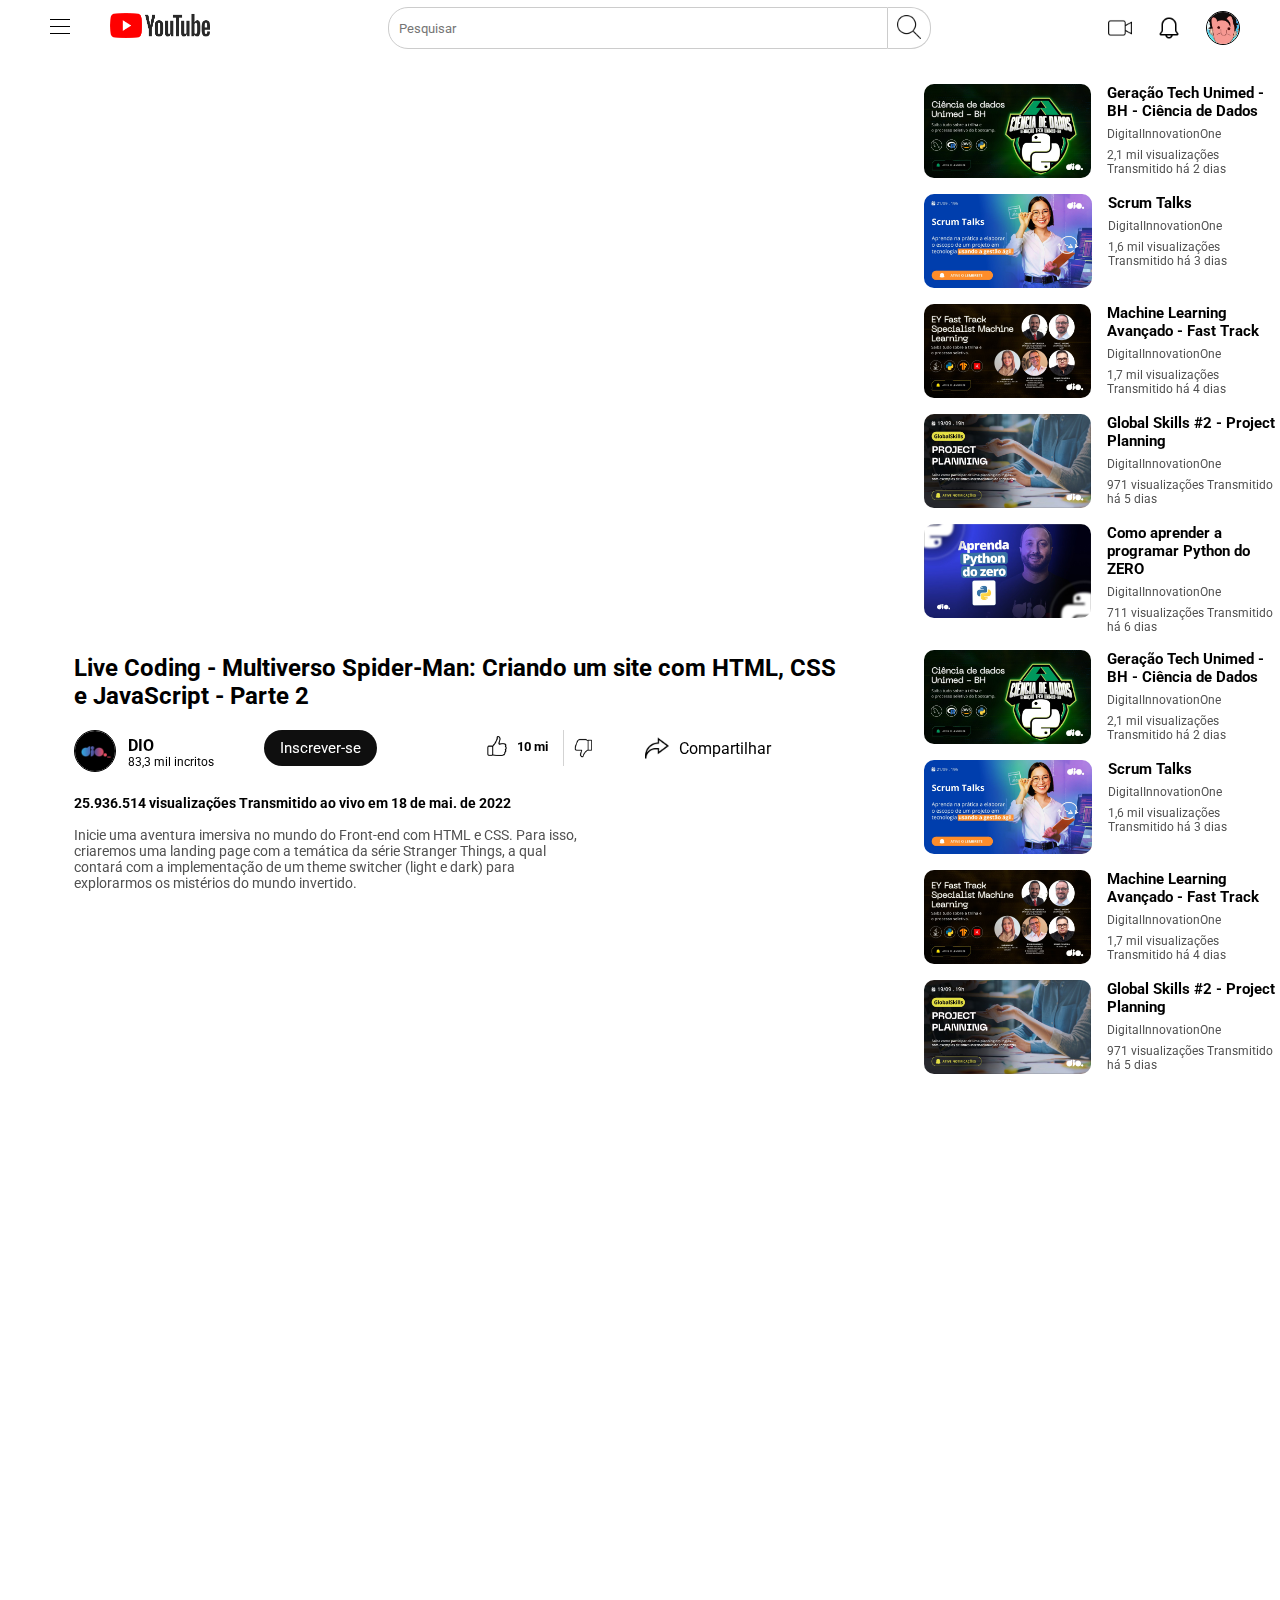
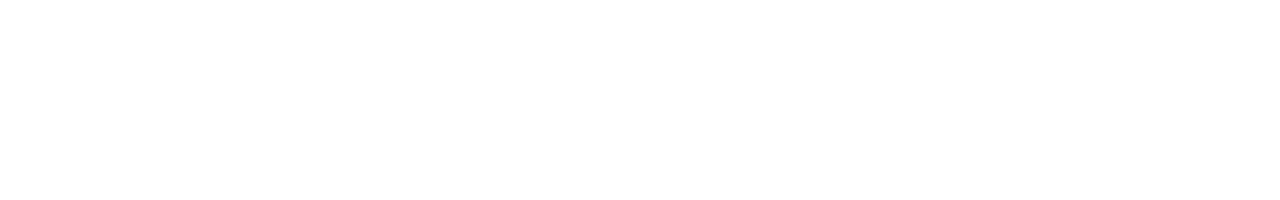
<file: index.html>
<!DOCTYPE html>
<html>
<head>
    <meta charset="UTF-8">
    <meta name="viewport" content="width=device-width, initial-scale=1.0">
    <title>Youtube</title>
    <link rel="icon" href="images/youtube.png">
    <link rel="stylesheet" href="style.css">
</head>
<body>
    <header>
        <div class="menu-icon">
            <div class="bar"></div>
            <div class="bar"></div>
            <div class="bar"></div>
        </div>
        <div class="logo">
            <a href="https://www.youtube.com">
                <img src="images/yt_logo_rgb_light.png" alt="">
            </a>
        </div>
        <div class="search-bar">
            <input type="text" class="search-input" placeholder="Pesquisar">
            <button class="search-button">
              <img src="images/loupe.png" alt="">
            </button>
          </div>
          <div class="container-icons">
            <img src="images/video-camera.png" alt="">
            <img src="images/bell.png" alt="">
            <div id="profile">
                <img src="images/profile.jpg" alt="">
            </div>
          </div>
    </header>

    <main>
        <div class="container-main">
            <div class="container">
                <div id="video">
                    <iframe width="560" height="315" src="https://www.youtube.com/embed/0IY5TJwAbcQ?start=1" title="YouTube video player" frameborder="0" allow="accelerometer; autoplay; clipboard-write; encrypted-media; gyroscope; picture-in-picture; web-share" allowfullscreen></iframe>
                </div>
                <div class="Video-title">
                    <h1>Live Coding - Multiverso Spider-Man: Criando um site com HTML, CSS e JavaScript - Parte 2</h1>
                </div>
        
                <div class="container-info">
                    <div class="channel-logo">
                        <a href="https://www.youtube.com/@diomakethechange">
                            <img src="images/DIO-logo.png" alt="">
                        </a>
                    </div>
                    <div class="channel-name">
                        <a href="https://www.youtube.com/@diomakethechange"><h2>DIO</h2></a>
                        <p>83,3 mil incritos</p>
                    </div>
                    <div id="sub-button">
                        <button>
                            Inscrever-se
                        </button>
                    </div>
                    <div class="like-dislike-button">
                        <button id="like-button">
                            <img src="images/Like-button.png" alt="">
                            <p>10 mi</p>
                            
                        </button>
                        <button id="dislike-button">
                            <img src="images/dislike-button.png" alt="">
                        </button>
                    </div>
                    <div class="share-button">
                        <img src="images/share-button.png" alt="">
                        <span>Compartilhar</span>
                    </div>
                    <div class="download-button">
                            <img src="images/download-button.png" alt="">
                            <span>Download</span>
                    </div>
                    <div class="save-button">
                        <img src="images/Save-button.png" alt="">
                        <span>Salvar</span>
                    </div>
                </div>
                <div id="showmore">
                        <h3>25.936.514 visualizações  Transmitido ao vivo em 18 de mai. de 2022</h3>
                        <p>Inicie uma aventura imersiva no mundo do Front-end com HTML e CSS. Para isso, criaremos uma landing page com a temática da série Stranger Things, a qual contará com a implementação de um theme switcher (light e dark) para explorarmos os mistérios do mundo invertido.</p>
                    </div>
                </div>
            <div class="side-bar">
                    <div class="Thumbs">
                        <a href="https://www.youtube.com/watch?v=PkEpHoXUkeM">
                            <img src="images/Thumbs/Unimed.png" alt="">
                            <div>
                                <h3>Geração Tech Unimed - BH - Ciência de Dados</h3>
                                <p>DigitalInnovationOne</p>
                                <p>2,1 mil visualizações
                                    Transmitido há 2 dias</p>
                            </div>
                        </a>
                    </div>
                    <div class="Thumbs">
                        <a href="https://www.youtube.com/watch?v=0kpfMxtX7M4">
                            <img src="images/Thumbs/Scrum.png" alt="">
                            <div>
                                <h3>Scrum Talks</h3>
                                <p>DigitalInnovationOne</p>
                                <p>1,6 mil visualizações
                                    Transmitido há 3 dias</p>
                            </div>
                        </a>
                    </div>
                    <div class="Thumbs">
                        <a href="https://www.youtube.com/watch?v=Ru9AyUPSNPk">
                            <img src="images/Thumbs/Machine.png" alt="">
                            <div>
                                <h3>Machine Learning Avançado - Fast Track</h3>
                                <p>DigitalInnovationOne</p>
                                <p>1,7 mil visualizações
                                    Transmitido há 4 dias</p>
                            </div>
                        </a>
                    </div>
                    <div class="Thumbs">
                        <a href="https://www.youtube.com/watch?v=gTYMAoX_27c">
                        <img src="images/Thumbs/Global.png" alt="">
                        <div>
                            <h3>Global Skills #2 - Project Planning</h3>
                            <p>DigitalInnovationOne</p>
                            <p>971 visualizações
                                Transmitido há 5 dias</p>
                        </div>
                        </a>
                    </div>
                    <div class="Thumbs">
                        <a href="https://www.youtube.com/watch?v=LWyxFrwSGoM">
                        <img src="images/Thumbs/Python.png" alt="">
                        <div>
                            <h3>Como aprender a programar Python do ZERO</h3>
                            <p>DigitalInnovationOne</p>
                            <p>711 visualizações
                                Transmitido há 6 dias</p>
                        </div>
                        </a>
                    </div>
                    <div class="Thumbs">
                        <a href="https://www.youtube.com/watch?v=PkEpHoXUkeM">
                            <img src="images/Thumbs/Unimed.png" alt="">
                            <div>
                                <h3>Geração Tech Unimed - BH - Ciência de Dados</h3>
                                <p>DigitalInnovationOne</p>
                                <p>2,1 mil visualizações
                                    Transmitido há 2 dias</p>
                            </div>
                        </a>
                    </div>
                    <div class="Thumbs">
                        <a href="https://www.youtube.com/watch?v=0kpfMxtX7M4">
                            <img src="images/Thumbs/Scrum.png" alt="">
                            <div>
                                <h3>Scrum Talks</h3>
                                <p>DigitalInnovationOne</p>
                                <p>1,6 mil visualizações
                                    Transmitido há 3 dias</p>
                            </div>
                        </a>
                    </div>
                    <div class="Thumbs">
                        <a href="https://www.youtube.com/watch?v=Ru9AyUPSNPk">
                            <img src="images/Thumbs/Machine.png" alt="">
                            <div>
                                <h3>Machine Learning Avançado - Fast Track</h3>
                                <p>DigitalInnovationOne</p>
                                <p>1,7 mil visualizações
                                    Transmitido há 4 dias</p>
                            </div>
                        </a>
                    </div>
                    <div class="Thumbs">
                        <a href="https://www.youtube.com/watch?v=gTYMAoX_27c">
                        <img src="images/Thumbs/Global.png" alt="">
                        <div>
                            <h3>Global Skills #2 - Project Planning</h3>
                            <p>DigitalInnovationOne</p>
                            <p>971 visualizações
                                Transmitido há 5 dias</p>
                        </div>
                        </a>
                    </div>
                </div>
            </div>
            
        </div>
    </main>
    
</body>
</html>
</file>
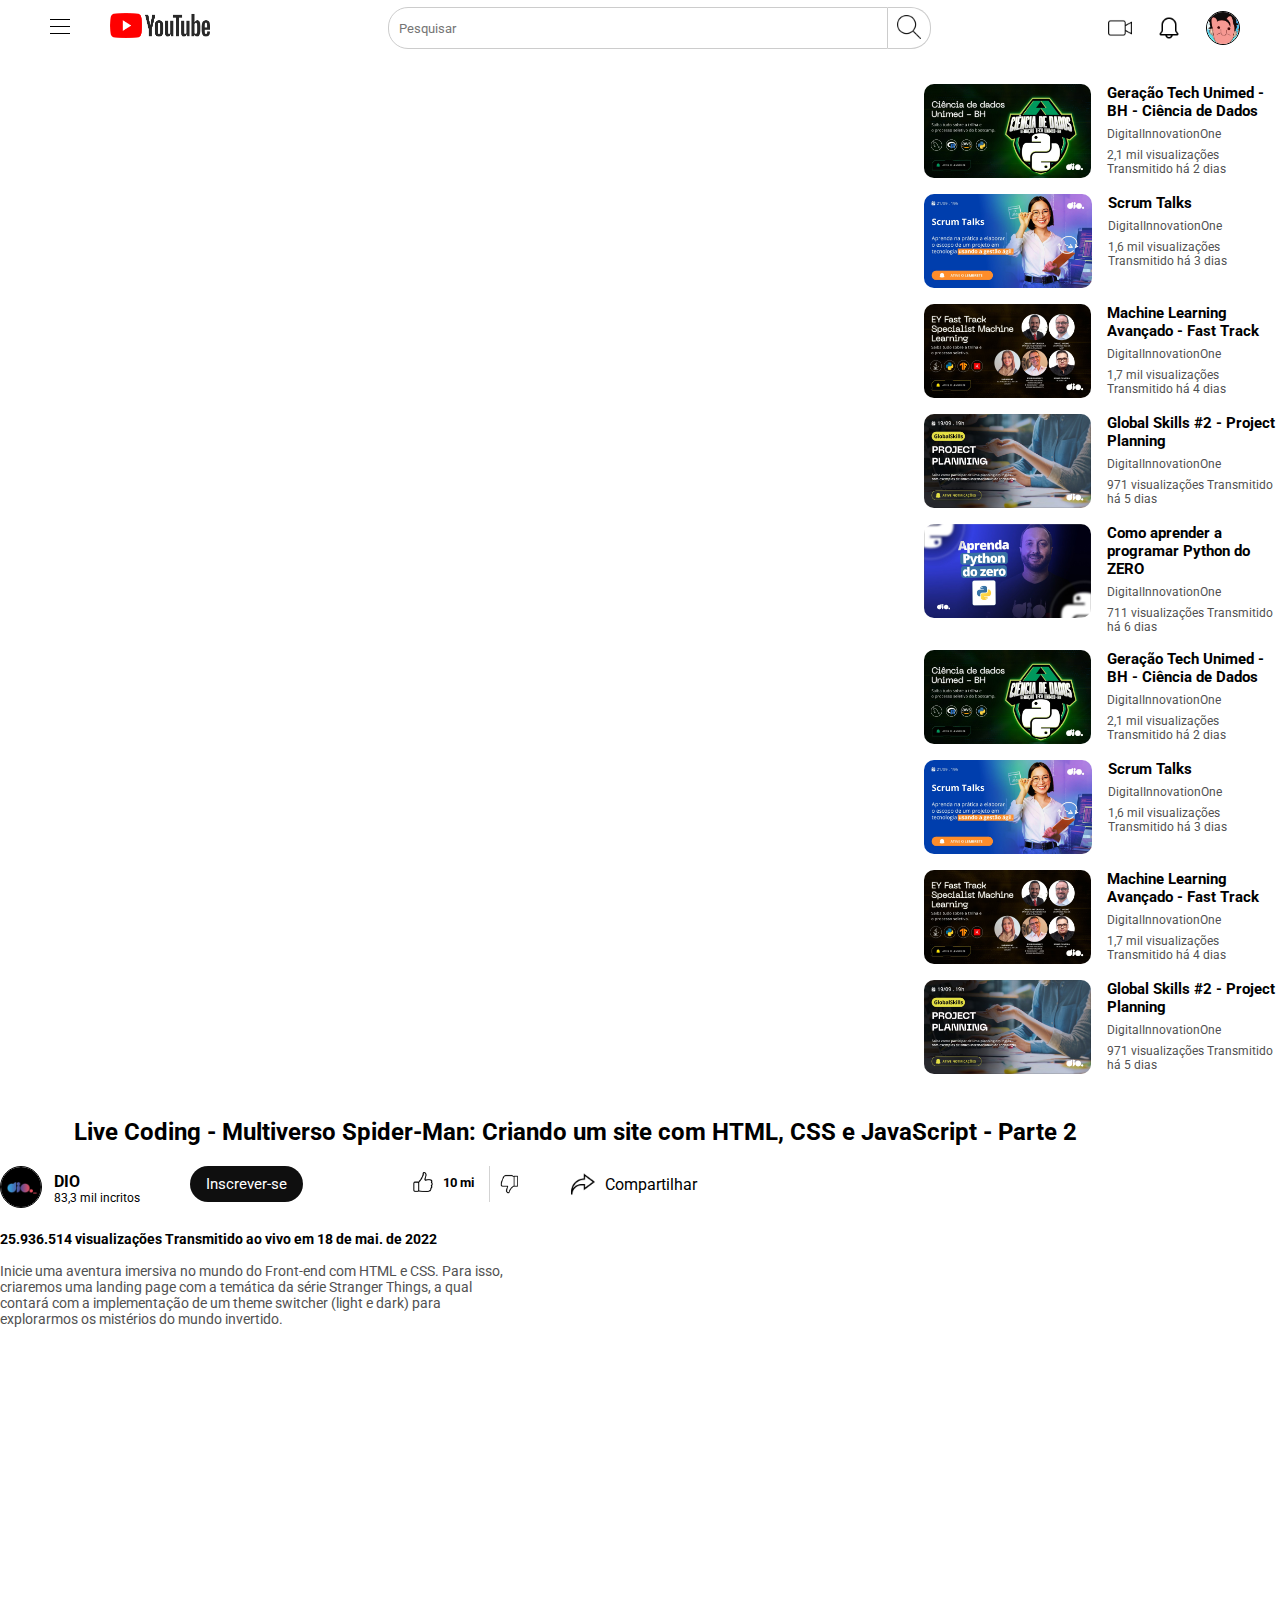
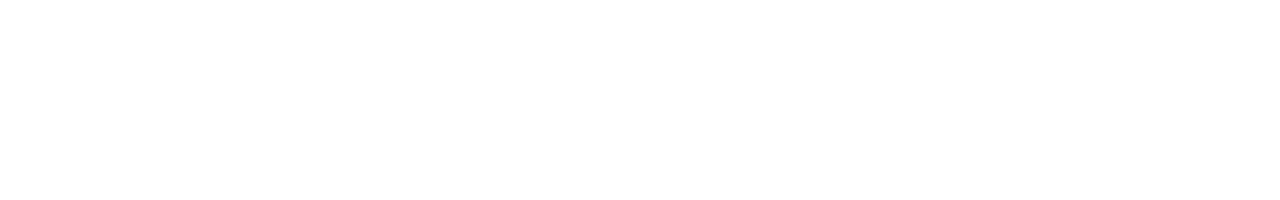
<file: Desafio Youtube DIO/index.html>
<!DOCTYPE html>
<html>
<head>
    <title>Youtube</title>
    <link rel="icon" href="/images/youtube.png">
    <link rel="stylesheet" href="style.css">
</head>
<body>
    <header>
        <div class="menu-icon">
            <div class="bar"></div>
            <div class="bar"></div>
            <div class="bar"></div>
        </div>
        <div class="logo">
            <a href="https://www.youtube.com">
                <img src="images/yt_logo_rgb_light.png" alt="">
            </a>
        </div>
        <div class="search-bar">
            <input type="text" class="search-input" placeholder="Pesquisar">
            <button class="search-button">
              <img src="images/loupe.png" alt="">
            </button>
          </div>
          <div class="container-icons">
            <img src="images/video-camera.png" alt="">
            <img src="images/bell.png" alt="">
            <div id="profile">
                <img src="images/profile.jpg" alt="">
            </div>
          </div>
    </header>

    <main>
        <div class="container-main">
            <div id="video">
                <iframe width="560" height="315" src="https://www.youtube.com/embed/0IY5TJwAbcQ?start=1" title="YouTube video player" frameborder="0" allow="accelerometer; autoplay; clipboard-write; encrypted-media; gyroscope; picture-in-picture; web-share" allowfullscreen></iframe>
            </div>
            <div class="side-bar">
                <div class="Thumbs">
                    <a href="https://www.youtube.com/watch?v=PkEpHoXUkeM">
                        <img src="images/Thumbs/Unimed.png" alt="">
                        <div>
                            <h3>Geração Tech Unimed - BH - Ciência de Dados</h3>
                            <p>DigitalInnovationOne</p>
                            <p>2,1 mil visualizações
                                Transmitido há 2 dias</p>
                        </div>
                    </a>
                </div>
                <div class="Thumbs">
                    <a href="https://www.youtube.com/watch?v=0kpfMxtX7M4">
                        <img src="images/Thumbs/Scrum.png" alt="">
                        <div>
                            <h3>Scrum Talks</h3>
                            <p>DigitalInnovationOne</p>
                            <p>1,6 mil visualizações
                                Transmitido há 3 dias</p>
                        </div>
                    </a>
                </div>
                <div class="Thumbs">
                    <a href="https://www.youtube.com/watch?v=Ru9AyUPSNPk">
                        <img src="images/Thumbs/Machine.png" alt="">
                        <div>
                            <h3>Machine Learning Avançado - Fast Track</h3>
                            <p>DigitalInnovationOne</p>
                            <p>1,7 mil visualizações
                                Transmitido há 4 dias</p>
                        </div>
                    </a>
                </div>
                <div class="Thumbs">
                    <a href="https://www.youtube.com/watch?v=gTYMAoX_27c">
                    <img src="images/Thumbs/Global.png" alt="">
                    <div>
                        <h3>Global Skills #2 - Project Planning</h3>
                        <p>DigitalInnovationOne</p>
                        <p>971 visualizações
                            Transmitido há 5 dias</p>
                    </div>
                    </a>
                </div>
                <div class="Thumbs">
                    <a href="https://www.youtube.com/watch?v=LWyxFrwSGoM">
                    <img src="images/Thumbs/Python.png" alt="">
                    <div>
                        <h3>Como aprender a programar Python do ZERO</h3>
                        <p>DigitalInnovationOne</p>
                        <p>711 visualizações
                            Transmitido há 6 dias</p>
                    </div>
                    </a>
                </div>
                <div class="Thumbs">
                    <a href="https://www.youtube.com/watch?v=PkEpHoXUkeM">
                        <img src="images/Thumbs/Unimed.png" alt="">
                        <div>
                            <h3>Geração Tech Unimed - BH - Ciência de Dados</h3>
                            <p>DigitalInnovationOne</p>
                            <p>2,1 mil visualizações
                                Transmitido há 2 dias</p>
                        </div>
                    </a>
                </div>
                <div class="Thumbs">
                    <a href="https://www.youtube.com/watch?v=0kpfMxtX7M4">
                        <img src="images/Thumbs/Scrum.png" alt="">
                        <div>
                            <h3>Scrum Talks</h3>
                            <p>DigitalInnovationOne</p>
                            <p>1,6 mil visualizações
                                Transmitido há 3 dias</p>
                        </div>
                    </a>
                </div>
                <div class="Thumbs">
                    <a href="https://www.youtube.com/watch?v=Ru9AyUPSNPk">
                        <img src="images/Thumbs/Machine.png" alt="">
                        <div>
                            <h3>Machine Learning Avançado - Fast Track</h3>
                            <p>DigitalInnovationOne</p>
                            <p>1,7 mil visualizações
                                Transmitido há 4 dias</p>
                        </div>
                    </a>
                </div>
                <div class="Thumbs">
                    <a href="https://www.youtube.com/watch?v=gTYMAoX_27c">
                    <img src="images/Thumbs/Global.png" alt="">
                    <div>
                        <h3>Global Skills #2 - Project Planning</h3>
                        <p>DigitalInnovationOne</p>
                        <p>971 visualizações
                            Transmitido há 5 dias</p>
                    </div>
                    </a>
                </div>
            </div>
        </div>
        <div class="container-main">
            <h1>Live Coding - Multiverso Spider-Man: Criando um site com HTML, CSS e JavaScript - Parte 2</h1>
        </div>

        <div class="container-info">
            <div class="channel-logo">
                <a href="https://www.youtube.com/@diomakethechange">
                    <img src="images/DIO-logo.png" alt="">
                </a>
            </div>
            <div class="channel-name">
                <a href="https://www.youtube.com/@diomakethechange"><h2>DIO</h2></a>
                <p>83,3 mil incritos</p>
            </div>
            <div id="sub-button">
                <button>
                    Inscrever-se
                </button>
            </div>
            <div class="like-dislike-button">
                <button id="like-button">
                    <img src="images/Like-button.png" alt="">
                    <p>10 mi</p>
                    
                </button>
                <button id="dislike-button">
                    <img src="images/dislike-button.png" alt="">
                </button>
            </div>
            <div class="share-button">
                <img src="images/share-button.png" alt="">
                <span>Compartilhar</span>
            </div>
            <div class="download-button">
                    <img src="images/download-button.png" alt="">
                    <span>Download</span>
            </div>
            <div class="save-button">
                <img src="images/Save-button.png" alt="">
                <span>Salvar</span>
            </div>
        </div>
        <div id="showmore">
                <h3>25.936.514 visualizações  Transmitido ao vivo em 18 de mai. de 2022</h3>
                <p>Inicie uma aventura imersiva no mundo do Front-end com HTML e CSS. Para isso, criaremos uma landing page com a temática da série Stranger Things, a qual contará com a implementação de um theme switcher (light e dark) para explorarmos os mistérios do mundo invertido.</p>
            </div>
        </div>
    </main>
    
</body>
</html>
</file>
<file: style.css>
@import url('https://fonts.googleapis.com/css2?family=Press+Start+2P&family=Raleway:wght@400;600;700;900&family=Roboto:wght@400;500;700;900&display=swap');
*{
    margin: 0;
    box-sizing: border-box;
    font-family: 'Roboto', sans-serif;
}
body{
    height: 200vh;
}
header{
    height: 56px;
    display: flex;
    justify-content: space-between;
    width: 100%;
    
    
}
.scale{
    scale: .9;
}
/* INICIO MENU*/
.menu-icon{
    width: 40px;
    height: 40px;
    display: flex;
    flex-direction: column;
    justify-content: center;
    align-items: center;
    margin-top: 6px;
    margin-left: 40px;
    cursor: pointer;
    padding-bottom: 6px;
}
.bar{
    border-top: 1px solid black;
    margin-top: 6px;
    width: 20px;
    
    
}
.menu-icon:hover{
    background-color: rgb(219, 218, 218);
    border-radius: 20px;
    
}
/* FIM MENU*/

/* INICIO LOGO*/
.logo{
    margin-top: 13px;
    margin-left: 30px;
    
}
.logo a img{
    width: 100px;
    height: 25px;
    
}
/* FIM MENU*/

/* INICIO SEARCH-BAR*/
.search-bar {
    display: flex;
    align-items: center;
    justify-content: center;
    
    flex-grow: 1;
}


.search-input{
    width: 500px;
    height: 42px;
    border: none;
    outline: none;
    border-radius: 20px 0 0 20px;
    border: 1px solid #CCCCCC;
    padding-left: 10px;
    transition: all 0.3s;
}
.search-input:focus-within {
    border-color: #1E90FF;
    width: 550px;
    background-size: 20px;
    background-image: url(/images/loupe.png);
    background-repeat: no-repeat;
    background-position: 10px center;
    padding-left: 40px;
    
}

.search-button {
    background-color: white;
    border: none;
    cursor: pointer;
    border-radius: 0 20px 20px 0;
    border-top: 1px solid #CCCCCC;
    border-right: 1px solid #CCCCCC;
    border-bottom: 1px solid #CCCCCC;
     
}
.search-button img{
    width: 30px;
    height: 35px;
    background-size: cover;
    object-fit: contain;
    padding: 3px;
    
    
    
}
/* FIM SEARCH-BAR*/

/* INICIO ICONES*/
.container-icons {
    display: flex;
    flex-direction: row;
    align-items: center;
    margin-left: auto;
    padding-right: 40px;
    
  }
.container-icons img{
    width: 24px;
    height: 24px;
    margin-right: 25px;
    cursor: pointer;
}
#profile {
    width: 34px;
    height: 34px;
    border: 1px solid black;
    border-radius: 50px;
    overflow: hidden;
}

#profile img {
    width: 100%;
    height: 100%;
}
/* FIM ICONES*/

/* INICIO CORPO PRINCIPAL*/

.container-main{
    display: flex;
    flex-direction: row;
    margin-left: 74px;
    margin-top: 28px;
    gap: 80px;
}
/* INICIO VIDEO*/
#video {
    width: 100%;
    height: 550px;
}
#video iframe{
    width: 100%;
    height: 100%;
}
.Video-title{
    margin: 20px 0 0 0 ;
}
/* FIM VIDEO*/
.container{
    display: flex;
    flex-direction: column;
    max-width: 1350px;
}
/* INICIO SIDE-BAR*/
.side-bar{
    width: 390px;
    
    margin: 0;
    display: flex;
    flex-direction: column;

}
.Thumbs a{
    display: flex;  
    margin-bottom: 16px;
    text-decoration: none;
    color: black;
}
.Thumbs a p{
    color: #515151;
    
}
.Thumbs h3{
    font-size: 15px;
}

.Thumbs img{
    height: 94px;
    width: 168px;
    border-radius: 10px;
    margin-right: 16px;
}
.Thumbs div p {
    font-size: 12px;
    margin-top: 7px;
    width: 172px;
}
/* FIM SIDE-BAR*/

/* INICIO TITULO VIDEO*/
.container-main h1 {
    font-size: 1.5rem; /* Tamanho da fonte inicial */
  }
/* FIM TITULO VIDEO*/

/*INFORMACOES DO CANAL*/
.container-info {
    display: flex;
    height: 45px;
    margin: 20px 0 0 0;
    flex-wrap: wrap;
}
/* INICIO LOGO*/
.channel-logo{
    display: flex;
    width: 42px;
    height: 42px;
    border: 1px solid black;
    border-radius: 50%;
    overflow: hidden;
}
.channel-logo img{
    background-size: cover;
    width: 42px;
    height: 42px;
    
}
/* FIM LOGO*/
/* INICIO NOME-CANAL*/
.channel-name {
    display: flex;
    flex-direction: column;
    margin-left: 12px;
    justify-content: center;
}
.channel-name a{
    text-decoration: none;
    color: black;
}
.channel-name h2 {
    font-size: 1rem;
}
  
.channel-name p {
    font-size: 0.75rem;
}
/* FIM NOME-CANAL*/

/* INICIO BOTAO-SUB*/
#sub-button{
    display: flex;
    justify-content: center;
}
#sub-button button{
    color: white;
    background-color: #0f0f0f;
    border: none;
    border-radius: 70px;
    font-size: 0.92rem;
    padding: 0 16px;
    cursor: pointer;
    margin-left: 50px;
    height: 36px;
    
}
/* FIM BOTAO-SUB*/

/* INICIO LIKE/DISLIKE-BOTAO*/
.like-dislike-button{
    display: flex;
    align-items: flex-start;
    flex-direction: row;
    height: 36px;
    border-radius: 30px;
    margin-left: 350px;
}
.like-dislike-button img{
    height: 20px;
    width: 20px;
    background-color: transparent;
    
}
.like-dislike-button button{
    border: none;
    display: flex;
    flex-direction: row;
    align-items: center;
    cursor: pointer;
    background-color: transparent;
    
}
.like-dislike-button p {
    padding-left: 10px;
    font-weight: bold;
    background-color: transparent;
}
#like-button{
    padding: 6px 15px 9px 10px;
    position: relative;
    
}

#dislike-button{
    padding: 8px 15px 8px 10px;
    border-left: 1px solid lightgray;
}
#like-button:hover {
    background-color: rgb(219, 218, 218);
    border-radius: 20px 0 0 20px;
}
#dislike-button:hover {
    background-color: rgb(219, 218, 218);
    border-radius: 0 20px 20px 0;
}
#like-button:hover::after {
    content: "Marcar como 'Gostei";
    position: absolute;
    background-color: grey;
    color: white;
    padding: 5px;
    border-radius: 5px;
    white-space: nowrap;
    margin-left: -30px;
    margin-top: 80px;
}
#dislike-button:hover::after {
    content: "Marcar como 'Não gostei'";
    position: absolute;
    background-color: grey;
    color: white;
    padding: 5px;
    border-radius: 5px;
    white-space: nowrap;
    margin-left: -70px;
    margin-top: 80px;
}
/* FIM LIKE/DISLIKE-BOTAO*/

/* INICIO BOTAO-COMPARTILHAR*/
.share-button {
    height: 36px;
    display: flex;
    align-items: center;
    margin-left: 20px;
    padding: 10px 16px;
    cursor: pointer;
}
.share-button img {
    height: 24px;
    margin-right: 10px;
    
}
.share-button:hover{
    background-color: rgb(219, 218, 218);
    border-radius: 20px;
}
/* FIM BOTAO-COMPARTILHAR*/

/* INICIO BOTAO-DOWNLOAD*/
.download-button {
    height: 36px;
    display: flex;
    align-items: center;
    margin-left: 10px;
    padding: 10px 16px;
    cursor: pointer;
}
.download-button img{
    height: 24px;
    cursor: pointer;
    margin-right: 10px;
}
.download-button:hover{
    background-color: rgb(219, 218, 218);
    border-radius: 20px;
}

/* FIM BOTAO-DOWNLOAD*/

/* INICIO BOTAO-SALVAR*/
.save-button {
    height: 36px;
    display: flex;
    align-items: center;
    margin-left: 10px;
    padding: 15px 16px;
    cursor: pointer;
}
.save-button img{
    height: 16px;
}
.save-button:hover{
    background-color: rgb(219, 218, 218);
    border-radius: 20px;
}
.save-button span{
    margin-left: 10px;
}
/* FIM BOTAO-SALVAR*/

/* INICIO DESCRIÇÃO*/
#showmore{
    display: flex;
    flex-direction: column;
    margin: 20px 0 0 0 ;
}
#showmore h3{
    font-size: 14px;
}
#showmore p {
    width: 520px;
    color: #515151;
    font-size: 14px;
    margin-top: 16px;
}
/* FIM DESCRIÇÃO*/

@media screen and (max-width: 1770px){
    .like-dislike-button {
        display: flex;
        align-items: flex-start;
        flex-direction: row;
        height: 36px;
        border-radius: 30px;
        margin-left: 100px;
    }
}

@media screen and (max-width: 1515px){
    .save-button {
        display: none;
    }
}

@media screen and (max-width: 1370px){
    .download-button{
        display: none;
    }
}
@media screen and (max-width: 1230px){
    .like-dislike-button {
        margin-left: 50px;
    }
}
</file>
<file: Desafio Youtube DIO/style.css>
@import url('https://fonts.googleapis.com/css2?family=Press+Start+2P&family=Raleway:wght@400;600;700;900&family=Roboto:wght@400;500;700;900&display=swap');
*{
    margin: 0;
    box-sizing: border-box;
    font-family: 'Roboto', sans-serif;
}
body{
    height: 200vh;
}
header{
    height: 56px;
    display: flex;
    justify-content: space-between;
    width: 100%;
    
    
}
.scale{
    scale: .9;
}
/* INICIO MENU*/
.menu-icon{
    width: 40px;
    height: 40px;
    display: flex;
    flex-direction: column;
    justify-content: center;
    align-items: center;
    margin-top: 6px;
    margin-left: 40px;
    cursor: pointer;
    padding-bottom: 6px;
}
.bar{
    border-top: 1px solid black;
    margin-top: 6px;
    width: 20px;
    
    
}
.menu-icon:hover{
    background-color: rgb(219, 218, 218);
    border-radius: 20px;
    
}
/* FIM MENU*/

/* INICIO LOGO*/
.logo{
    margin-top: 13px;
    margin-left: 30px;
    
}
.logo a img{
    width: 100px;
    height: 25px;
    
}
/* FIM MENU*/

/* INICIO SEARCH-BAR*/
.search-bar {
    display: flex;
    align-items: center;
    justify-content: center;
    
    flex-grow: 1;
}


.search-input{
    width: 500px;
    height: 42px;
    border: none;
    outline: none;
    border-radius: 20px 0 0 20px;
    border: 1px solid #CCCCCC;
    padding-left: 10px;
    transition: all 0.3s;
}
.search-input:focus-within {
    border-color: #1E90FF;
    width: 550px;
    background-size: 20px;
    background-image: url(/images/loupe.png);
    background-repeat: no-repeat;
    background-position: 10px center;
    padding-left: 40px;
    
}

.search-button {
    background-color: white;
    border: none;
    cursor: pointer;
    border-radius: 0 20px 20px 0;
    border-top: 1px solid #CCCCCC;
    border-right: 1px solid #CCCCCC;
    border-bottom: 1px solid #CCCCCC;
     
}
.search-button img{
    width: 30px;
    height: 35px;
    background-size: cover;
    object-fit: contain;
    padding: 3px;
    
    
    
}
/* FIM SEARCH-BAR*/

/* INICIO ICONES*/
.container-icons {
    display: flex;
    flex-direction: row;
    align-items: center;
    margin-left: auto;
    padding-right: 40px;
    
  }
.container-icons img{
    width: 24px;
    height: 24px;
    margin-right: 25px;
    cursor: pointer;
}
#profile {
    width: 34px;
    height: 34px;
    border: 1px solid black;
    border-radius: 50px;
    overflow: hidden;
}

#profile img {
    width: 100%;
    height: 100%;
}
/* FIM ICONES*/

/* INICIO CORPO PRINCIPAL*/

.container-main{
    display: flex;
    flex-direction: row;
    margin-left: 74px;
    margin-top: 28px;
    gap: 80px;
}
/* INICIO VIDEO*/
#video {
    width: 100%;
    height: 550px;
}
#video iframe{
    width: 100%;
    height: 100%;
}
.Video-title{
    margin: 20px 0 0 0 ;
}
/* FIM VIDEO*/
.container{
    display: flex;
    flex-direction: column;
    max-width: 1350px;
}
/* INICIO SIDE-BAR*/
.side-bar{
    width: 390px;
    
    margin: 0;
    display: flex;
    flex-direction: column;

}
.Thumbs a{
    display: flex;  
    margin-bottom: 16px;
    text-decoration: none;
    color: black;
}
.Thumbs a p{
    color: #515151;
    
}
.Thumbs h3{
    font-size: 15px;
}

.Thumbs img{
    height: 94px;
    width: 168px;
    border-radius: 10px;
    margin-right: 16px;
}
.Thumbs div p {
    font-size: 12px;
    margin-top: 7px;
    width: 172px;
}
/* FIM SIDE-BAR*/

/* INICIO TITULO VIDEO*/
.container-main h1 {
    font-size: 1.5rem; /* Tamanho da fonte inicial */
  }
/* FIM TITULO VIDEO*/

/*INFORMACOES DO CANAL*/
.container-info {
    display: flex;
    height: 45px;
    margin: 20px 0 0 0;
    flex-wrap: wrap;
}
/* INICIO LOGO*/
.channel-logo{
    display: flex;
    width: 42px;
    height: 42px;
    border: 1px solid black;
    border-radius: 50%;
    overflow: hidden;
}
.channel-logo img{
    background-size: cover;
    width: 42px;
    height: 42px;
    
}
/* FIM LOGO*/
/* INICIO NOME-CANAL*/
.channel-name {
    display: flex;
    flex-direction: column;
    margin-left: 12px;
    justify-content: center;
}
.channel-name a{
    text-decoration: none;
    color: black;
}
.channel-name h2 {
    font-size: 1rem;
}
  
.channel-name p {
    font-size: 0.75rem;
}
/* FIM NOME-CANAL*/

/* INICIO BOTAO-SUB*/
#sub-button{
    display: flex;
    justify-content: center;
}
#sub-button button{
    color: white;
    background-color: #0f0f0f;
    border: none;
    border-radius: 70px;
    font-size: 0.92rem;
    padding: 0 16px;
    cursor: pointer;
    margin-left: 50px;
    height: 36px;
    
}
/* FIM BOTAO-SUB*/

/* INICIO LIKE/DISLIKE-BOTAO*/
.like-dislike-button{
    display: flex;
    align-items: flex-start;
    flex-direction: row;
    height: 36px;
    border-radius: 30px;
    margin-left: 350px;
}
.like-dislike-button img{
    height: 20px;
    width: 20px;
    background-color: transparent;
    
}
.like-dislike-button button{
    border: none;
    display: flex;
    flex-direction: row;
    align-items: center;
    cursor: pointer;
    background-color: transparent;
    
}
.like-dislike-button p {
    padding-left: 10px;
    font-weight: bold;
    background-color: transparent;
}
#like-button{
    padding: 6px 15px 9px 10px;
    position: relative;
    
}

#dislike-button{
    padding: 8px 15px 8px 10px;
    border-left: 1px solid lightgray;
}
#like-button:hover {
    background-color: rgb(219, 218, 218);
    border-radius: 20px 0 0 20px;
}
#dislike-button:hover {
    background-color: rgb(219, 218, 218);
    border-radius: 0 20px 20px 0;
}
#like-button:hover::after {
    content: "Marcar como 'Gostei";
    position: absolute;
    background-color: grey;
    color: white;
    padding: 5px;
    border-radius: 5px;
    white-space: nowrap;
    margin-left: -30px;
    margin-top: 80px;
}
#dislike-button:hover::after {
    content: "Marcar como 'Não gostei'";
    position: absolute;
    background-color: grey;
    color: white;
    padding: 5px;
    border-radius: 5px;
    white-space: nowrap;
    margin-left: -70px;
    margin-top: 80px;
}
/* FIM LIKE/DISLIKE-BOTAO*/

/* INICIO BOTAO-COMPARTILHAR*/
.share-button {
    height: 36px;
    display: flex;
    align-items: center;
    margin-left: 20px;
    padding: 10px 16px;
    cursor: pointer;
}
.share-button img {
    height: 24px;
    margin-right: 10px;
    
}
.share-button:hover{
    background-color: rgb(219, 218, 218);
    border-radius: 20px;
}
/* FIM BOTAO-COMPARTILHAR*/

/* INICIO BOTAO-DOWNLOAD*/
.download-button {
    height: 36px;
    display: flex;
    align-items: center;
    margin-left: 10px;
    padding: 10px 16px;
    cursor: pointer;
}
.download-button img{
    height: 24px;
    cursor: pointer;
    margin-right: 10px;
}
.download-button:hover{
    background-color: rgb(219, 218, 218);
    border-radius: 20px;
}

/* FIM BOTAO-DOWNLOAD*/

/* INICIO BOTAO-SALVAR*/
.save-button {
    height: 36px;
    display: flex;
    align-items: center;
    margin-left: 10px;
    padding: 15px 16px;
    cursor: pointer;
}
.save-button img{
    height: 16px;
}
.save-button:hover{
    background-color: rgb(219, 218, 218);
    border-radius: 20px;
}
.save-button span{
    margin-left: 10px;
}
/* FIM BOTAO-SALVAR*/

/* INICIO DESCRIÇÃO*/
#showmore{
    display: flex;
    flex-direction: column;
    margin: 20px 0 0 0 ;
}
#showmore h3{
    font-size: 14px;
}
#showmore p {
    width: 520px;
    color: #515151;
    font-size: 14px;
    margin-top: 16px;
}
/* FIM DESCRIÇÃO*/

@media screen and (max-width: 1770px){
    .like-dislike-button {
        display: flex;
        align-items: flex-start;
        flex-direction: row;
        height: 36px;
        border-radius: 30px;
        margin-left: 100px;
    }
}

@media screen and (max-width: 1515px){
    .save-button {
        display: none;
    }
}

@media screen and (max-width: 1370px){
    .download-button{
        display: none;
    }
}
@media screen and (max-width: 1230px){
    .like-dislike-button {
        margin-left: 50px;
    }
}
</file>
